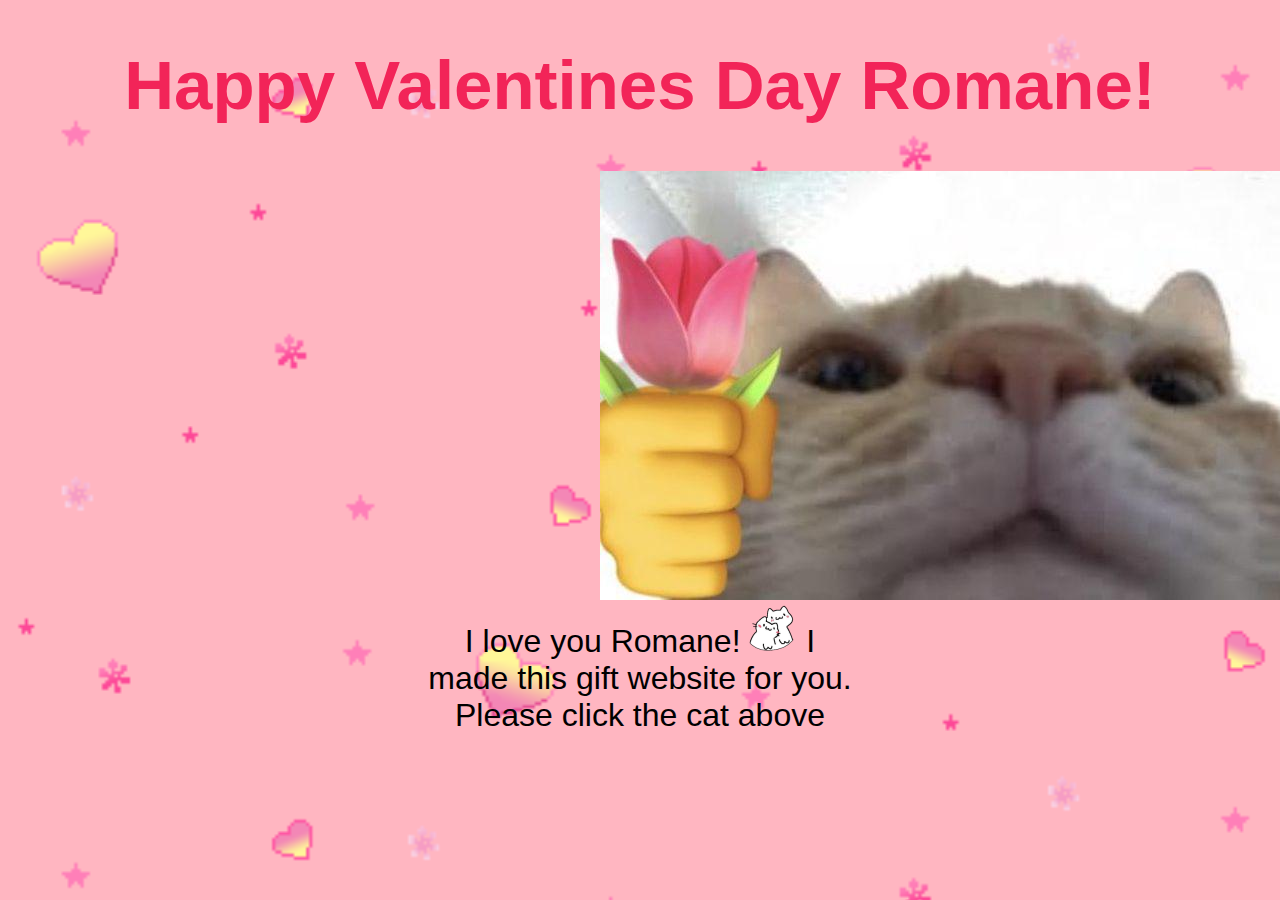
<file: index.html>
<!DOCTYPE html>
<html lang="en">

    <head>
        <meta charset="UTF-8">
        <meta name="viewport" content="width=device-width, initial-scale=1.0">
        <title>Happy Valentines Day!</title>
        <link rel="stylesheet" href="css/style.css">
    </head>
    <body>
        <h1 class="title font-fam" >Happy Valentines Day Romane!</h1>
        <a href="pages/levels.html" >
            <img class="cat-big" src="media/cat-big.jpeg" >
        </a>
        <p class="font-fam font" >I love you Romane! <span> <img class="emote" src="media/hug.png"> </span> I made this gift website for you. Please click the cat above</p>
    </body>
</html>
</file>
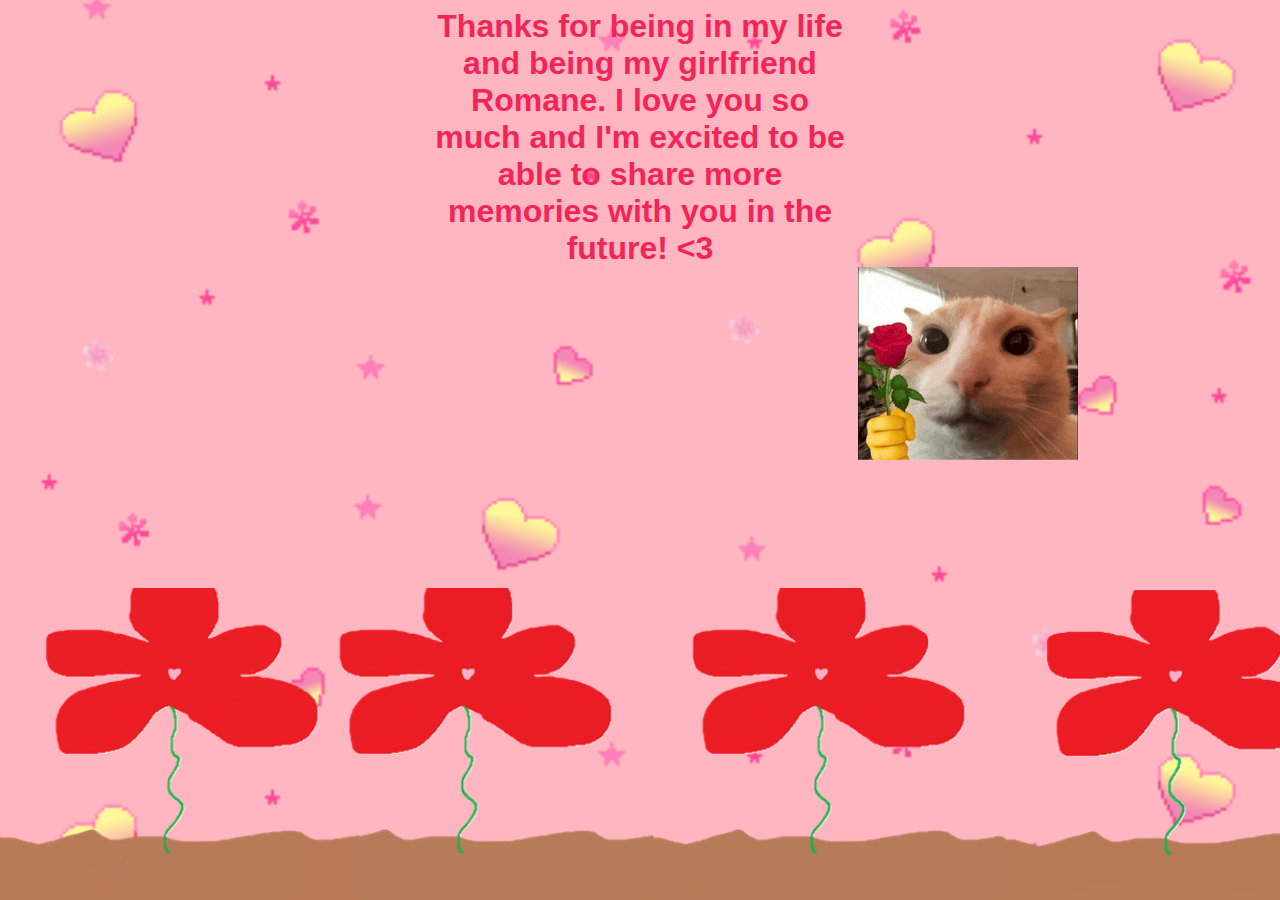
<file: pages/final.html>
<!DOCTYPE html>
<html lang="en">

    <head>
        <meta charset="UTF-8">
        <meta name="viewport" content="width=device-width, initial-scale=1.0">
        <title>Happy Valentines Day!</title>
        <link rel="stylesheet" href="../css/style.css">
    </head>
    <body class="no-scroll">
        <h1 class="font-fam font title ">Thanks for being in my life and being my girlfriend Romane. I love you so much and I'm excited to be able to share more memories with you in the future! <3</h1>
        <a href="fini.html">
            <img class="cat3" src="../media/cat-3.jpeg">
        </a>
        <img class="flower" src="../media/flowers.png">
    </body>
</html>
</file>
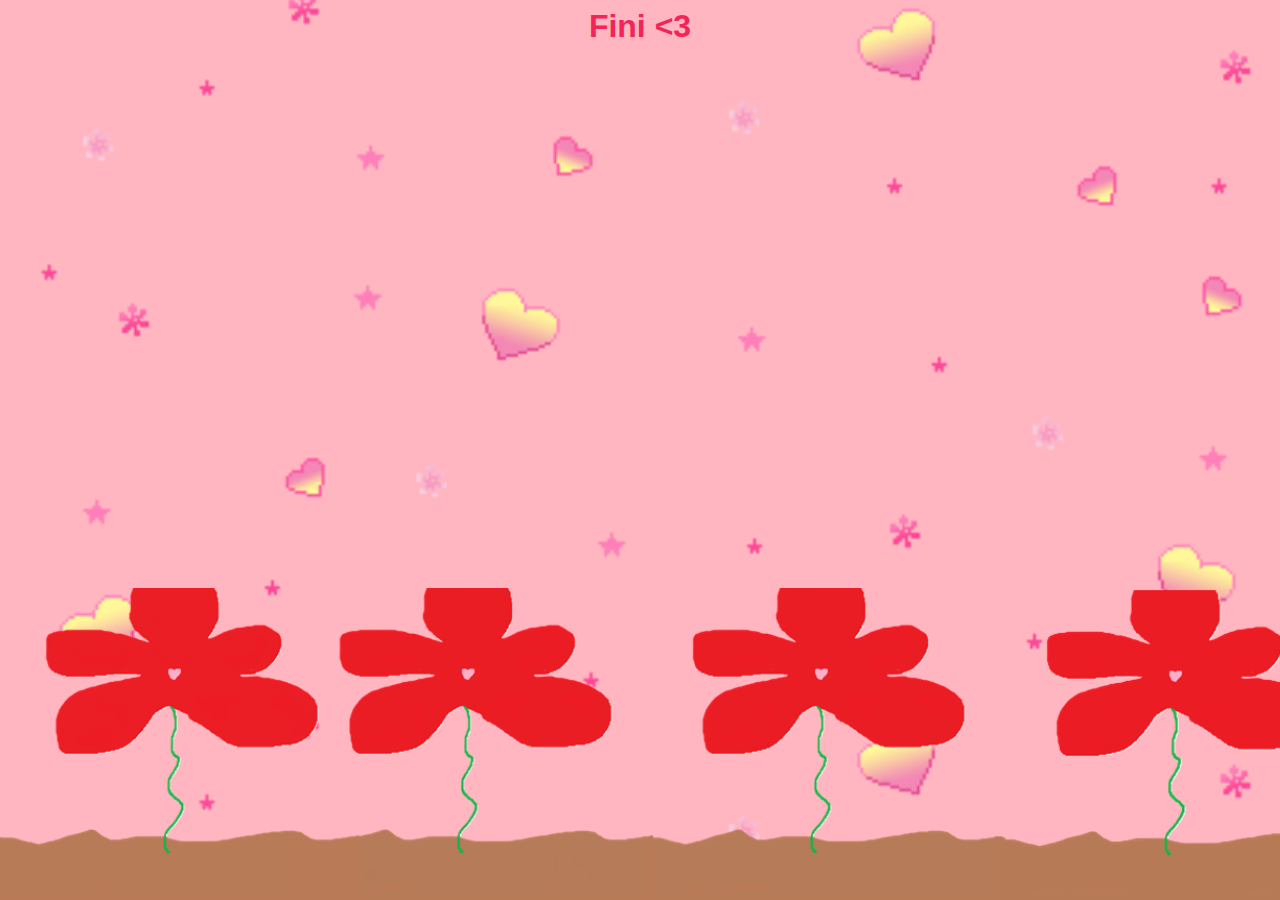
<file: pages/fini.html>
<!DOCTYPE html>
<html lang="en">

    <head>
        <meta charset="UTF-8">
        <meta name="viewport" content="width=device-width, initial-scale=1.0">
        <title>Happy Valentines Day!</title>
        <link rel="stylesheet" href="../css/style.css">
    </head>
    <body class="no-scroll">
        <h1 class="font font-fam title" >Fini <3</h1>
        <img class="flower2" src="../media/flowers.png">
    </body>
</html>
</file>
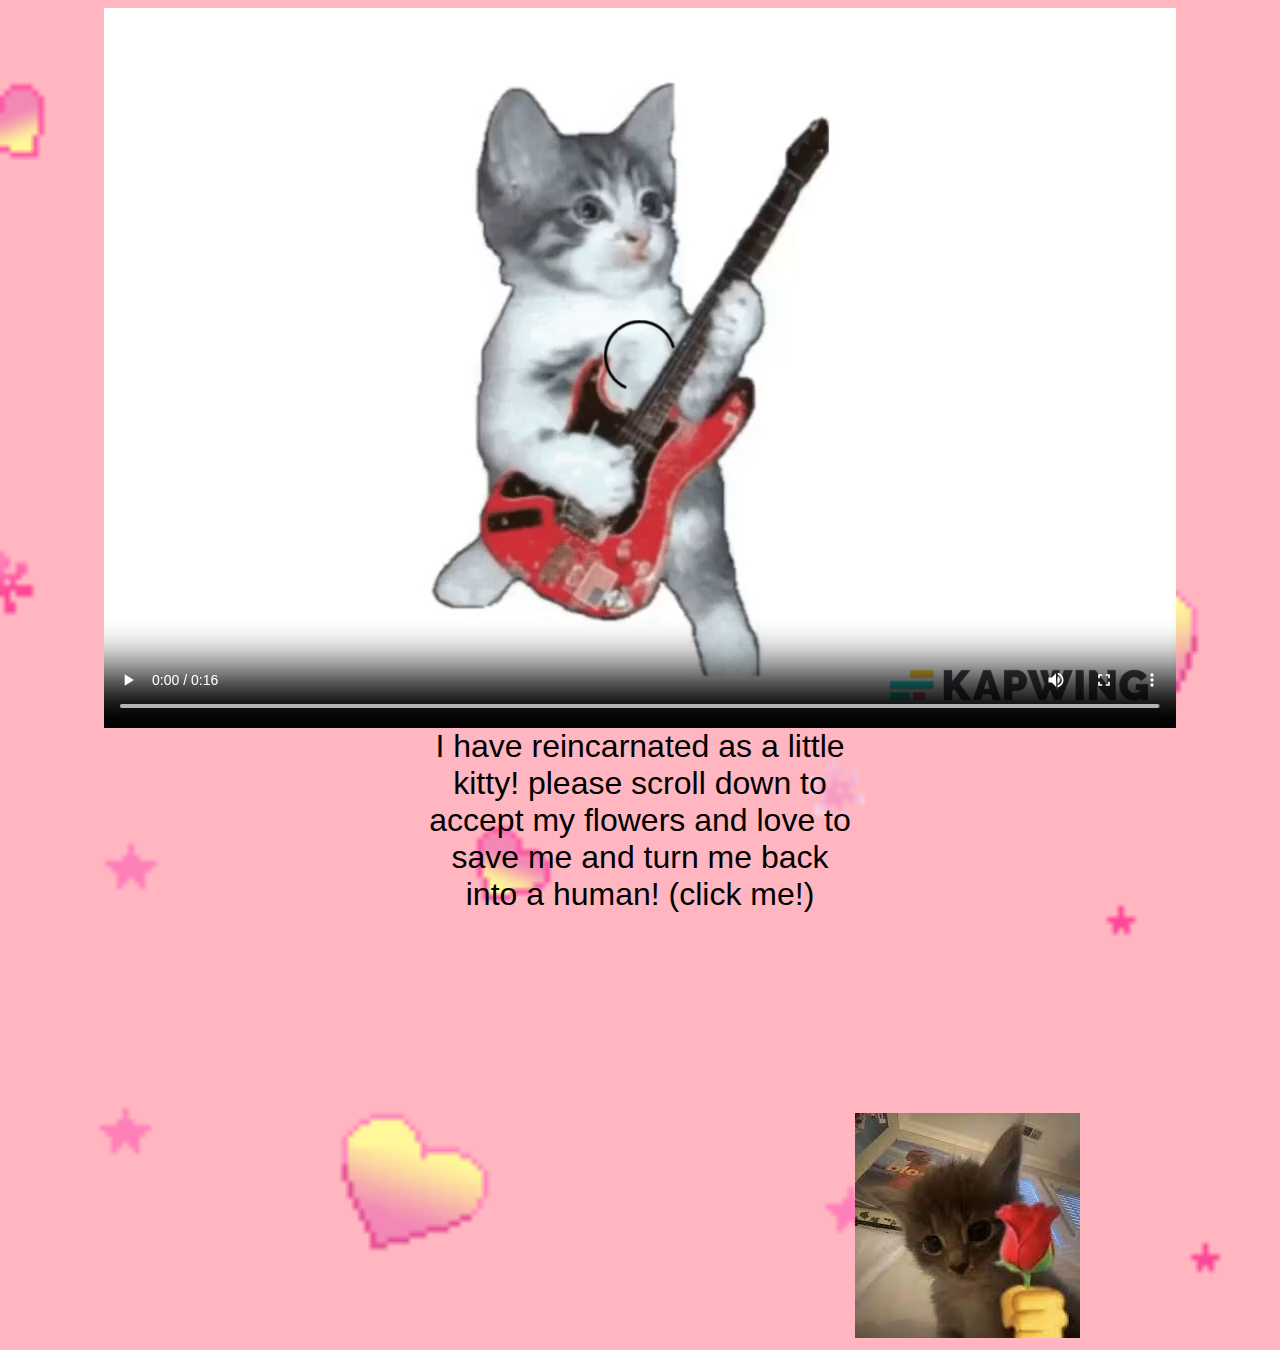
<file: pages/levels.html>
<!DOCTYPE html>
<html lang="en">

    <head>
        <meta charset="UTF-8">
        <meta name="viewport" content="width=device-width, initial-scale=1.0">
        <title>Happy Valentines Day!</title>
        <link rel="stylesheet" href="../css/style.css">
    </head>
    <body>
        <video class="video" autoplay loop controls src="../media/hey-lover.mp4"></video>
        <p class="font font-fam">I have reincarnated as a little kitty! please scroll down to accept my flowers and love to save me and turn me back into a human! (click me!)</p>
        <a href="maze.html">
            <img class="little-kitty" src="../media/cat-2.jpeg">
        </a>
    </body>
</html>
</file>
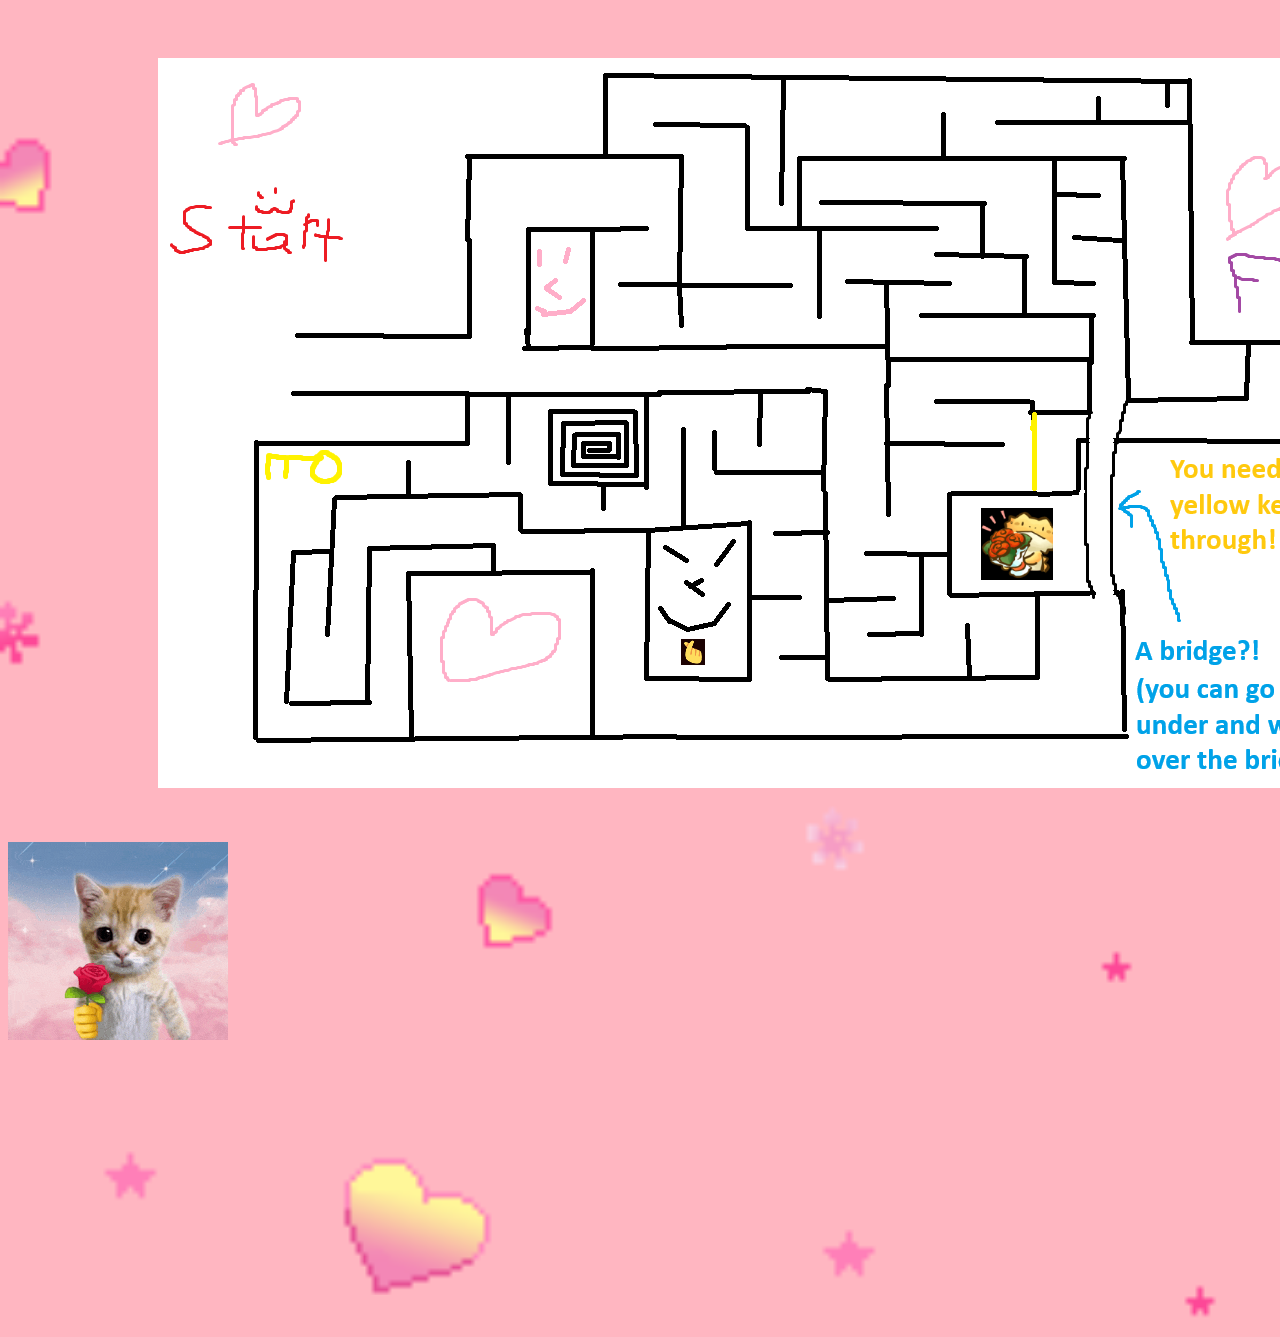
<file: pages/maze.html>
<!DOCTYPE html>
<html lang="en">

    <head>
        <meta charset="UTF-8">
        <meta name="viewport" content="width=device-width, initial-scale=1.0">
        <title>Happy Valentines Day!</title>
        <link rel="stylesheet" href="../css/style.css">
    </head>
    <body>
        <img class="maze" src="../media/maze.png">
        <a href="final.html">
            <img class="last-thumbnail" src="../media/cat-1.jpeg">
        </a>
    </body>
</file>
<file: css/style.css>
body {
    background: url(../media/heart-up.gif);
    background-position: center;
    background-size: cover;
    background-color: lightpink;
    overflow-x: hidden;
}
.title {
    text-align: center;
    font-size: 69px;
    color: #f22458;
}
.font-fam {
    font-family: 'Lucida Sans', 'Lucida Sans Regular', 'Lucida Grande', 'Lucida Sans Unicode', Geneva, Verdana, sans-serif;
}
.font {
    font-size: 32px;
    text-align: center;
    margin: 0 420px;
}
.cat-big {
    display: inline-block;
    margin: 0 592px;
}
.video {
    box-sizing: border-box;
    margin: auto;
    display: block;
}
.emote {
    height: 48px;
    width: 48px;
}
.little-kitty {
    margin: 200px 0px 0px 847px;
}
.maze {
    width: 1302;
    height: auto;
    margin: auto;
    display: inline-block;
    padding: 50px 50px 50px 150px;
}
.last-thumbnail {
    display: inline;
    margin-bottom: 285px;
}
.cat3 {
    display: inline-block;
    margin: 0px 850px 0px 850px;
    width: 220px;
    height: auto;
}
.flower {
    width: 2000px;
    height: auto;
    margin-left: -10px;
    position:absolute; bottom: 0;
}
.flower2 {
    width: 2000px;
    height: auto;
    margin-left: -10px;
    position:absolute; bottom: 0;
}
.no-scroll {
    overflow: hidden;
}
</file>
